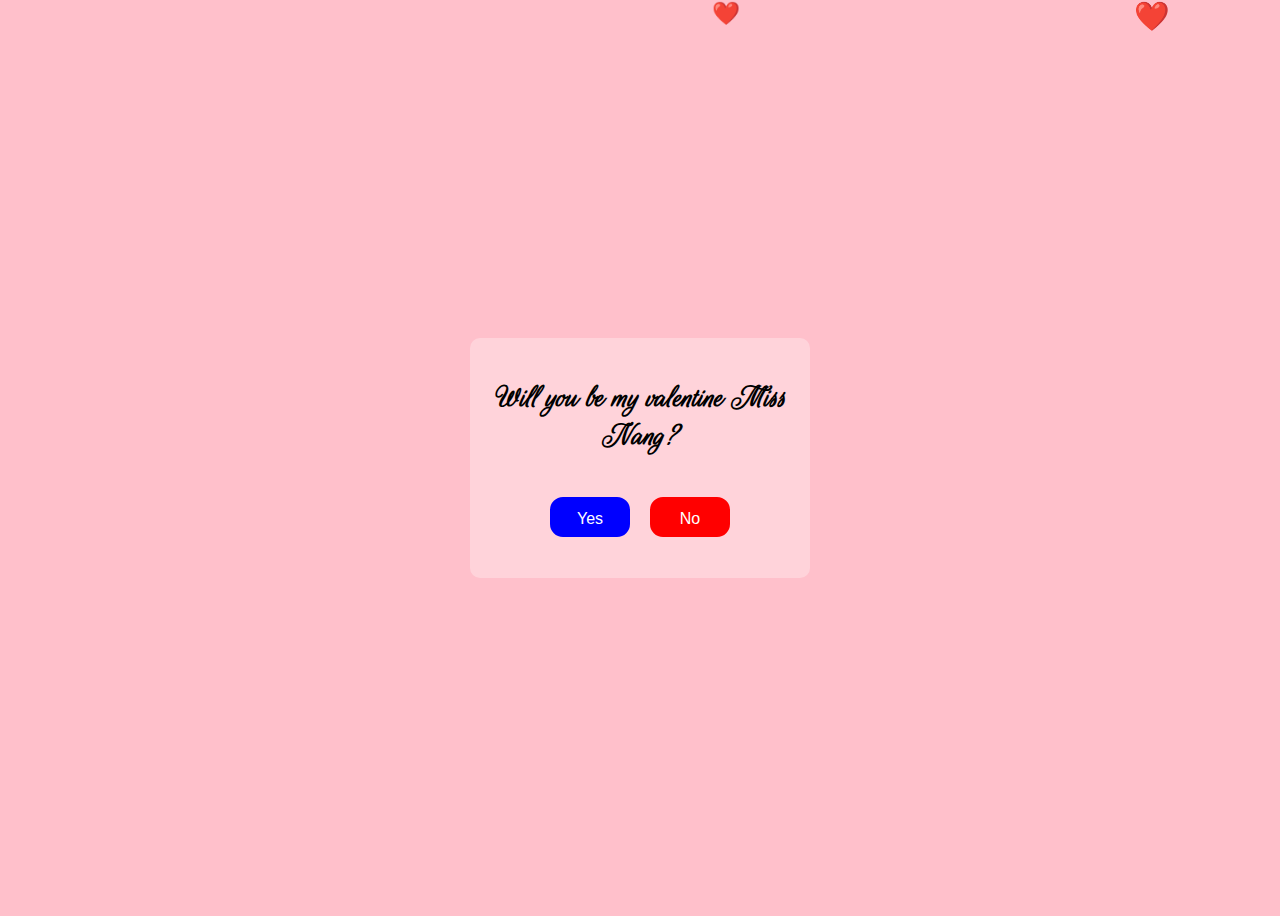
<file: Valentine/Index.html>
<!DOCTYPE html>
<html lang="en">
<head>
    <meta charset="UTF-8">
    <meta name="viewport" content="width=device-width, initial-scale=1.0">
    <title>Love Question</title>
    <link rel="stylesheet" href="invation.css">
    <link rel="preconnect" href="https://fonts.googleapis.com">
    <link rel="preconnect" href="https://fonts.gstatic.com" crossorigin>
    <link href="https://fonts.googleapis.com/css2?family=Rouge+Script&display=swap" rel="stylesheet">
</head>
<body>
    <div class="box">
        <h1 id="head"><i>Will you be my valentine Miss Nang?</i></h1>
        <div class="buttons">
            <button id="yes">Yes</button>
            <button id="no">No</button>
        </div>
    </div>
    
    <script src="invation.js"></script>
</body>
</html>
</file>
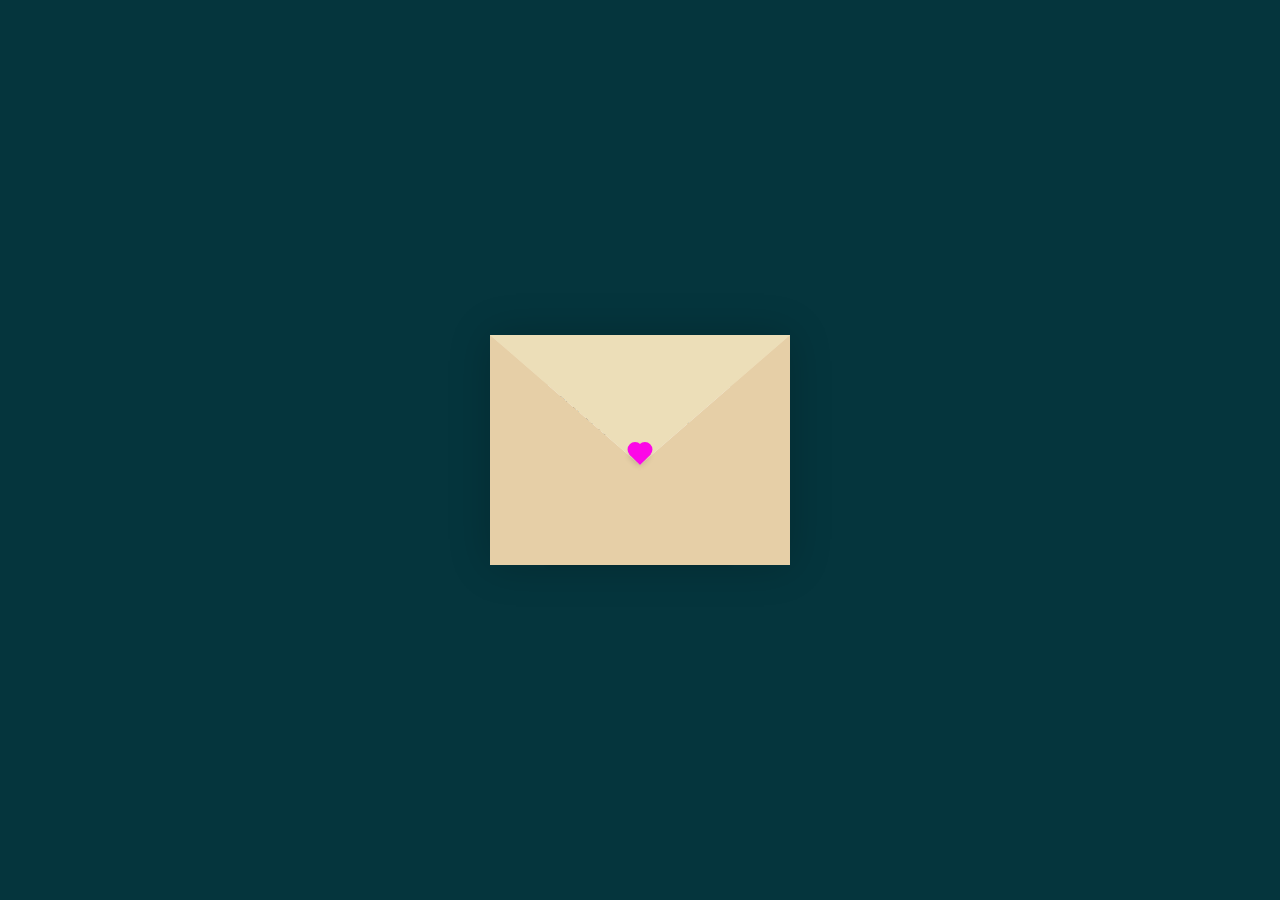
<file: Envelope/envelope.html>
<!DOCTYPE html>
<html lang="en">
<head>
    <meta charset="UTF-8">
    <meta http-equiv="X-UA-Compatible" content="IE=edge">
    <meta name="viewport" content="width=device-width, initial-scale=1.0">
    <title>CSS Envelope + Letter (Open/Close on Click)</title>
    <link rel="stylesheet" href="./envelope.css">
</head>
<body>
    <div class="container">
        <div class="envelope-wrapper">
            <div class="envelope">
                <div class="letter">
                    <div class="text">
                        <strong>Dear Person.</strong>
                        <p>
                            Lorem ipsum dolor sit amet consectetur adipisicing elit. 
                            Numquam labore omnis minus maiores laboriosam, facere in beatae esse. 
                        </p>
                    </div>
                </div>
            </div>
            <div class="heart"></div>
        </div>
    </div>
    
    <!-- Link the external JS file -->
    <script src="envelope.js"></script>
</body>
</html>
</file>
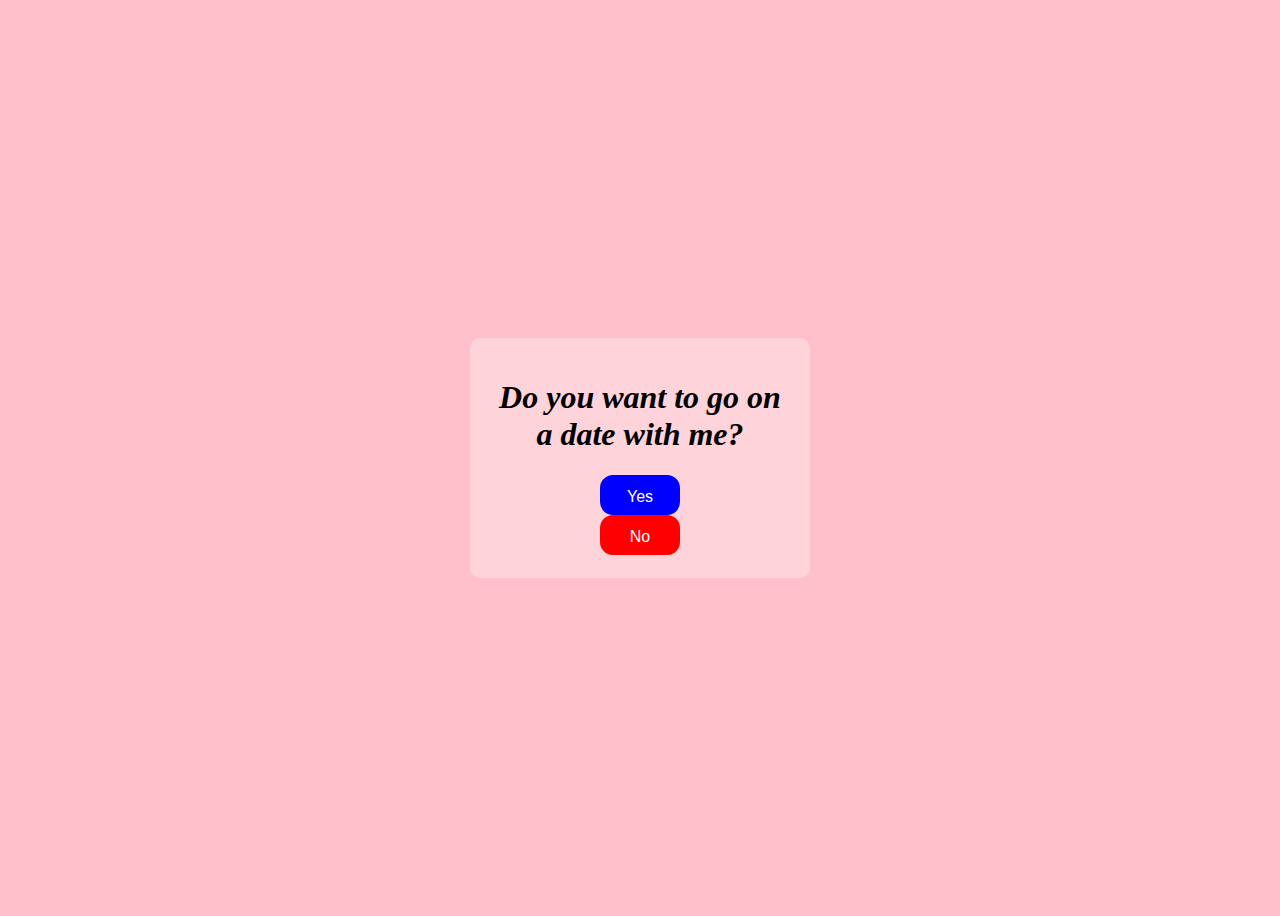
<file: Moving_buttons_Date/Invation.html>
<!DOCTYPE html>
<html lang="en">
<head>
    <meta charset="UTF-8">
    <meta name="viewport" content="width=device-width, initial-scale=1.0">
    <title>Love Question</title>
    <link rel="stylesheet" href="invation.css">
</head>
<body>
    <div class="box">
        <h1 id="head"><i>Do you want to go on a date with me?</i></h1>
        <button id="yes">Yes</button>
        <button id="no">No</button>
    </div>
    
    <script src="invation.js"></script>
</body>
</html>
</file>
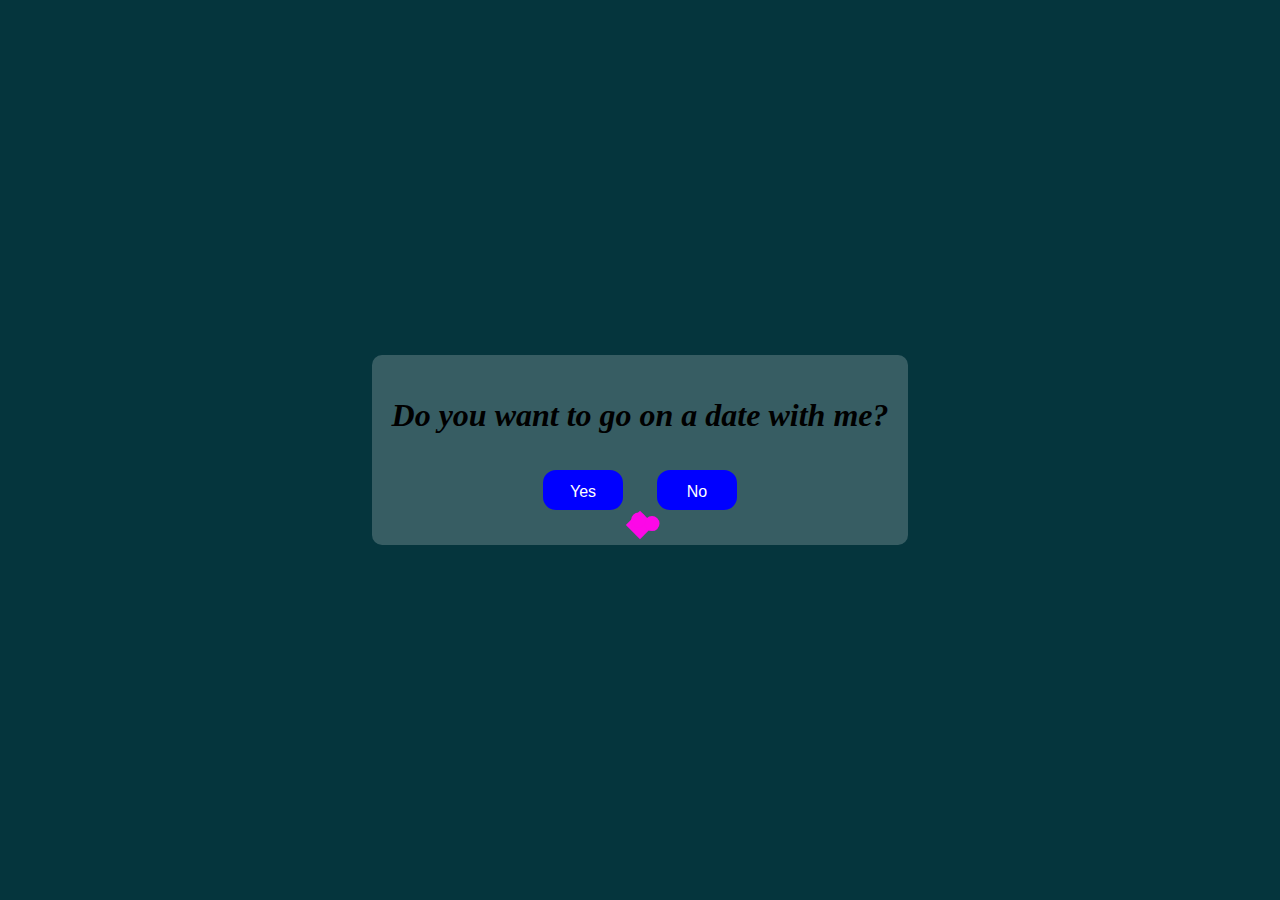
<file: Moving_buttons_Date/love.html>
<!DOCTYPE html>
<html lang="en">
<head>
    <meta charset="UTF-8">
    <meta name="viewport" content="width=device-width, initial-scale=1.0">
    <title>Love Invitation</title>
    <link rel="stylesheet" href="love.css">
</head>
<body>
    <div class="box">
        <h1 id="head"><i>Do you want to go on a date with me? </i></h1>
        <button id="yes" onclick="fn()">Yes</button>
        <button id="no" onmouseover="fx()">No</button>
        
        <!-- Envelope Animation -->
        <div class="envelope-wrapper">
            <div class="envelope" id="envelope">
                <div class="letter">
                    <div class="text">
                        <strong>Dear You,</strong>
                        <p>You made my heart skip a beat! Can't wait to see you! ❤️</p>
                    </div>
                </div>
            </div>
            <div class="heart"></div>
        </div>
    </div>
    
    <script src="index.js"></script>
</body>
</html>
</file>
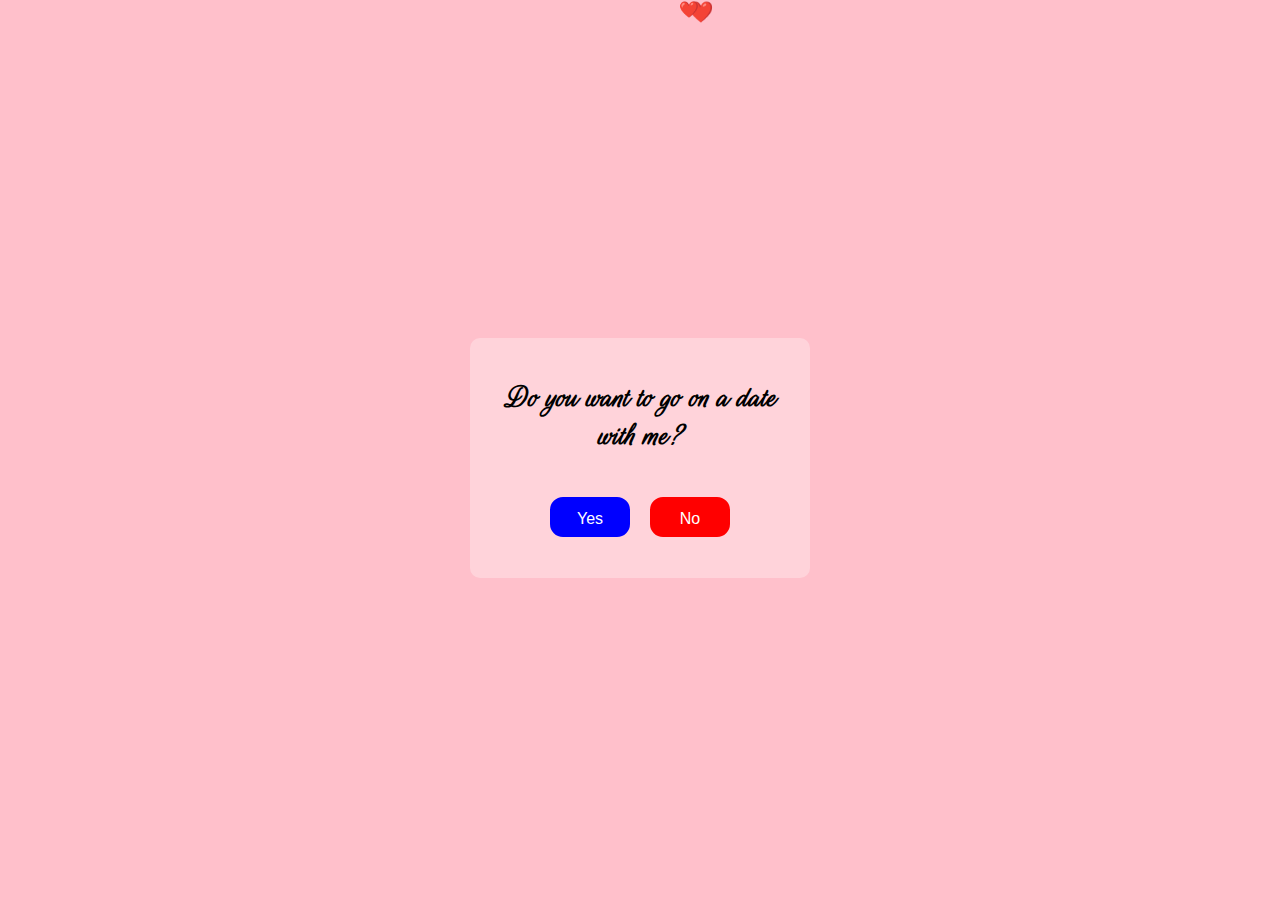
<file: Valentine/Invation.html>
<!DOCTYPE html>
<html lang="en">
<head>
    <meta charset="UTF-8">
    <meta name="viewport" content="width=device-width, initial-scale=1.0">
    <title>Love Question</title>
    <link rel="stylesheet" href="invation.css">
    <link rel="preconnect" href="https://fonts.googleapis.com">
    <link rel="preconnect" href="https://fonts.gstatic.com" crossorigin>
    <link href="https://fonts.googleapis.com/css2?family=Rouge+Script&display=swap" rel="stylesheet">
</head>
<body>
    <div class="box">
        <h1 id="head"><i>Do you want to go on a date with me?</i></h1>
        <div class="buttons">
            <button id="yes">Yes</button>
            <button id="no">No</button>
        </div>
    </div>
    
    <script src="invation.js"></script>
</body>
</html>
</file>
<file: Valentine/invation.css>
body {
    background-color: pink;
    background-image: url('https://www.transparenttextures.com/patterns/flowers.png'); /* Floral background */
    display: flex;
    justify-content: center;
    align-items: center;
    height: 100vh;
    color: black;
    font-style: Brush Script MT;
    text-align: center;
    font-family: "Rouge Script", serif;
    overflow: hidden; /* Prevents accidental scrolling */
}

.box {
    background-color: rgba(255, 255, 255, 0.3);
    padding: 20px;
    border-radius: 10px;
    position: relative;
    width: 300px;
    height: 200px;
    display: flex;
    flex-direction: column;
    align-items: center;
}

.buttons {
    display: flex;
    gap: 20px; /* Space between Yes and No buttons */
    margin-top: 20px; /* Adds spacing from the text */
}

button {
    color: white;
    padding: 10px;
    border-radius: 13px;
    width: 80px;
    height: 40px;
    cursor: pointer;
    font-size: 16px;
    border: none;
    transition: 0.3s;
}

#yes {
    background-color: blue;
    border: 3px solid blue;
}

#no {
    background-color: red;
    border: 3px solid red;
    position: relative; /* Ensures it stays in place initially */
}

@keyframes floatUp {
    0% {
        transform: translateY(100vh) scale(0.5);
        opacity: 1;
    }
    100% {
        transform: translateY(-10vh) scale(1);
        opacity: 0;
    }
}

.heart-container {
    position: fixed;
    top: 0;
    left: 0;
    width: 100%;
    height: 100%;
    pointer-events: none; /* Prevent interference */
    overflow: hidden;
}

.heart {
    position: absolute;
    color: pink;
    font-size: 20px; /* Adjust size */
    animation: floatUp 5s linear infinite;
}
</file>
<file: Envelope/envelope.css>
:root{
    --primary: #fff;
    --bg-color: rgb(5, 53, 61);
    --bg-envelope-color: #f5edd1;
    --envelope-tab: #ecdeb8;
    --envelope-cover: #e6cfa7;
    --shadow-color: rgba(0, 0, 0, 0.2);
    --txt-color: #444;
    --heart-color: rgb(252, 8, 231);
  }
  body{
    margin: 0;
    padding: 0;
    box-sizing: border-box;
    background: var(--bg-color);
    display: flex;
    align-items: center;
    justify-content: center;
  }
  .container {
    height: 100vh;
    display: grid;
    place-items: center;
  }
  .container > .envelope-wrapper {
    background: var(--bg-envelope-color);
    box-shadow: 0 0 40px var(--shadow-color);
  }
  .envelope-wrapper > .envelope {
    position: relative;
    width: 300px;
    height: 230px;
  }
  .envelope-wrapper > .envelope::before {
    content: "";
    position: absolute;
    top: 0;
    z-index: 2;
    border-top: 130px solid var(--envelope-tab);
    border-right: 150px solid transparent;
    border-left: 150px solid transparent;
    transform-origin: top;
    transition: all 0.5s ease-in-out 0.7s;
  }
  .envelope-wrapper > .envelope::after {
    content: "";
    position: absolute;
    z-index: 2;
    width: 0px;
    height: 0px;
    border-top: 130px solid transparent;
    border-right: 150px solid var(--envelope-cover);
    border-bottom: 100px solid var(--envelope-cover);
    border-left: 150px solid var(--envelope-cover);
  }
  .envelope > .letter {
    position: absolute;
    right: 20%;
    bottom: 0;
    width: 54%;
    height: 80%;
    background: var(--primary);
    text-align: center;
    transition: all 1s ease-in-out;
    box-shadow: 0 0 5px var(--shadow-color);
    padding: 20px 10px;
  }
  
  .envelope > .letter > .text {
    font-family: 'Gill Sans', 'Gill Sans MT', Calibri, 'Trebuchet MS', sans-serif;
    color: var(--txt-color);
    text-align: left;
    font-size: 10px;
  }
  .heart {
    position: absolute;
    top: 50%;
    left: 50%;
    width: 15px;
    height: 15px;
    background: var(--heart-color);
    z-index: 4;
    transform: translate(-50%, -20%) rotate(45deg);
    transition: transform 0.5s ease-in-out 1s;
    box-shadow: 0 1px 6px var(--shadow-color);
    cursor: pointer;
  }
  .heart:before, 
  .heart:after {
    content: "";
    position: absolute;
    width: 15px;
    height: 15px;
    background-color: var(--heart-color);
    border-radius: 50%;
  }
  .heart:before {
    top: -7.5px;
  }
  .heart:after {
    right: 7.5px;
  }
  .flap > .envelope:before {
    transform: rotateX(180deg);
    z-index: 0;
  }
  .flap > .envelope > .letter {
    bottom: 100px;
    transform: scale(1.5);
    transition-delay: 1s;
  }
  .flap > .heart {
    transform: rotate(90deg);
    transition-delay: 0.4s;
  }
</file>
<file: Moving_buttons_Date/invation.css>
body {
    background-color: pink;
    background-image: url('https://www.transparenttextures.com/patterns/flowers.png'); /* Floral background */
    display: flex;
    justify-content: center;
    align-items: center;
    height: 100vh;
    color: black;
    font-style: Brush Script MT;
    text-align: center;
    font-family: "Rouge Script", serif;
    overflow: hidden; /* Prevents accidental scrolling */
}

.box {
    background-color: rgba(255, 255, 255, 0.3);
    padding: 20px;
    border-radius: 10px;
    position: relative;
    width: 300px;
    height: 200px;
    display: flex;
    flex-direction: column;
    align-items: center;
}

.buttons {
    display: flex;
    gap: 20px; /* Space between Yes and No buttons */
    margin-top: 20px; /* Adds spacing from the text */
}

button {
    color: white;
    padding: 10px;
    border-radius: 13px;
    width: 80px;
    height: 40px;
    cursor: pointer;
    font-size: 16px;
    border: none;
    transition: 0.3s;
}

#yes {
    background-color: blue;
    border: 3px solid blue;
}

#no {
    background-color: red;
    border: 3px solid red;
    position: relative; /* Ensures it stays in place initially */
}
</file>
<file: Moving_buttons_Date/love.css>
:root {
  --primary: #fff;
  --bg-color: rgb(5, 53, 61);
  --bg-envelope-color: #f5edd1;
  --envelope-tab: #ecdeb8;
  --envelope-cover: #e6cfa7;
  --shadow-color: rgba(0, 0, 0, 0.2);
  --txt-color: #444;
  --heart-color: rgb(252, 8, 231);
}

body {
  margin: 0;
  padding: 0;
  box-sizing: border-box;
  background: var(--bg-color);
  display: flex;
  align-items: center;
  justify-content: center;
  height: 100vh;
}

.box {
  background-color: rgba(255, 255, 255, 0.2);
  padding: 20px;
  border-radius: 10px;
  text-align: center;
  position: relative;
}

#yes, #no {
  color: white;
  background-color: blue;
  margin: 15px;
  padding: 10px;
  border: 3px solid blue;
  border-radius: 13px;
  width: 80px;
  height: 40px;
  cursor: pointer;
  font-size: 16px;
  position: relative;
  z-index: 10;
}

.envelope {
  display: none; /* Initially hidden */
  position: relative;
  width: 300px;
  height: 230px;
}

.heart {
  position: absolute;
  top: 50%;
  left: 50%;
  width: 20px;
  height: 20px;
  background: var(--heart-color);
  z-index: 1;
  transform: translate(-50%, -50%) rotate(45deg);
  transition: transform 0.5s ease-in-out;
}

.heart:before,
.heart:after {
  content: "";
  position: absolute;
  width: 15px;
  height: 15px;
  background-color: var(--heart-color);
  border-radius: 50%;
}

.heart:before {
  top: -7.5px;
}

.heart:after {
  right: 7.5px;
}

.rotate-heart {
  transform: translate(-50%, -50%) rotate(180deg); /* Rotate the heart */
  transition: transform 0.5s ease-in-out;
}

.envelope-wrapper {
  position: relative;
}

.envelope::before {
  content: "";
  position: absolute;
  top: 0;
  z-index: 2;
  border-top: 130px solid var(--envelope-tab);
  border-right: 150px solid transparent;
  border-left: 150px solid transparent;
  transform-origin: top;
  transition: all 0.5s ease-in-out 0.7s;
}

.envelope::after {
  content: "";
  position: absolute;
  z-index: 2;
  width: 0px;
  height: 0px;
  border-top: 130px solid transparent;
  border-right: 150px solid var(--envelope-cover);
  border-bottom: 100px solid var(--envelope-cover);
  border-left: 150px solid var(--envelope-cover);
}

.envelope > .letter {
  position: absolute;
  right: 20%;
  bottom: 0;
  width: 54%;
  height: 80%;
  background: var(--primary);
  text-align: center;
  transition: all 1s ease-in-out;
  box-shadow: 0 0 5px var(--shadow-color);
  padding: 20px 10px;
}

.envelope > .letter > .text {
  font-family: 'Gill Sans', 'Gill Sans MT', Calibri, 'Trebuchet MS', sans-serif;
  color: var(--txt-color);
  text-align: left;
  font-size: 10px;
}
</file>
